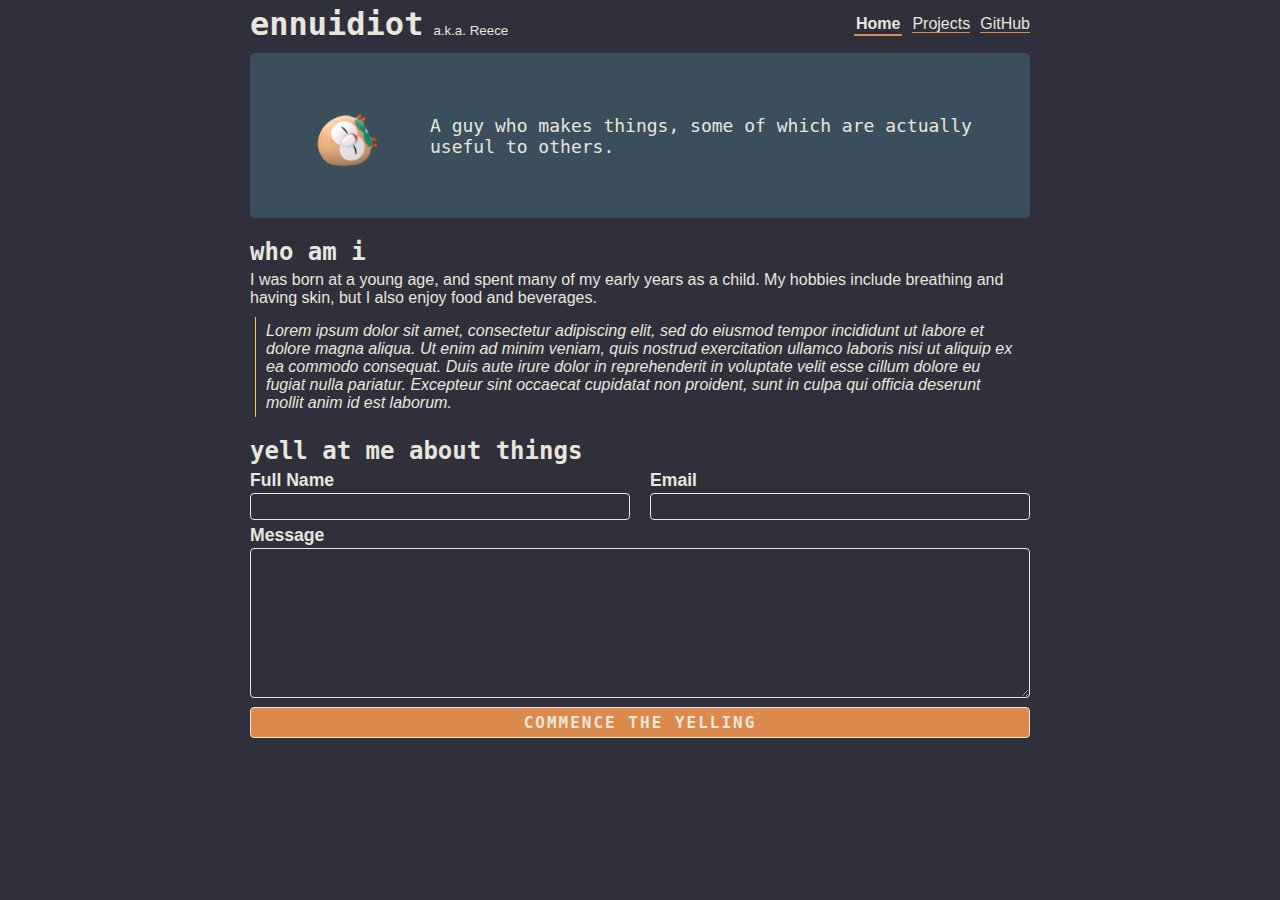
<file: index.html>
<!DOCTYPE html>
<html lang="en">
  <head>
    <meta charset="UTF-8" />
    <meta name="viewport" content="width=device-width, initial-scale=1.0" />
    <meta http-equiv="X-UA-Compatible" content="ie=edge" />
    <title>Home | ennuidiot</title>
    <link rel="stylesheet" href="style.css" />
    <script src="index.js"></script>
  </head>
  <body>
    <header>
      <section>
        <h1>ennuidiot</h1>
        <small>a.k.a. Reece</small>
      </section>
      <nav>
        <ul>
          <li>
            <a class="current" href="#">Home</a>
          </li>
          <li>
            <a href="projects.html">Projects</a>
          </li>
          <li>
            <a href="https://github.com/ennuidiot">GitHub</a>
          </li>
        </ul>
      </nav>
    </header>
    <main>
      <section class="hero">
        <img src="img/sleepy.gif" alt="A sleeping Pokemon called Rowlet, a beige owl with a white face, a green leafy bowtie and green under its wings"/>
        <p>
          A guy who makes things, some of which are actually useful to others.
        </p>
      </section>
      <section class="biography">
        <h2 class="lowercase">Who am I</h2>
        <p>
          I was born at a young age, and spent many of my early years as a
          child. My hobbies include breathing and having skin, but I also enjoy
          food and beverages.
        </p>
        <p class="quote">
          Lorem ipsum dolor sit amet, consectetur adipiscing elit, sed do
          eiusmod tempor incididunt ut labore et dolore magna aliqua. Ut enim ad
          minim veniam, quis nostrud exercitation ullamco laboris nisi ut
          aliquip ex ea commodo consequat. Duis aute irure dolor in
          reprehenderit in voluptate velit esse cillum dolore eu fugiat nulla
          pariatur. Excepteur sint occaecat cupidatat non proident, sunt in
          culpa qui officia deserunt mollit anim id est laborum.
        </p>
      </section>
      <section class="contact-form">
        <h2 class="lowercase">Yell at me about things</h2>
        <form>
          <div class="question-group">
            <div class="question">
              <label for="name">Full Name</label>
              <input type="text" id="name" />
            </div>
            <div class="question">
              <label for="email">Email</label>
              <input type="email" id="email" />
            </div>
          </div>
          <div class="question">
            <label for="message">Message</label>
            <textarea id="message"></textarea>
          </div>
          <div class="question">
            <input type="submit" id="submit" value="Commence The Yelling" />
          </div>
        </form>
      </section>
    </main>
    <footer></footer>
  </body>
</html>
</file>
<file: style.css>
/* CSS Reset */
html {
  box-sizing: border-box;
  font-size: 16px;
  color: var(--black);
  scroll-behavior: smooth;
}

*,
*:before,
*:after {
  box-sizing: inherit;
}

body {
  font-family: Calibri, sans-serif;
}

body,
h1,
h2,
h3,
h4,
h5,
h6,
p,
ol,
ul {
  margin: 0;
  padding: 0;
}

ol,
ul {
  list-style: none;
}

img {
  max-width: 100%;
  height: auto;
}

input,
button,
textarea,
select {
  font: inherit;
}

/* Actual stuff */
:root {
  --background: #30303c;
  --text: #e8e6de;
  --primary: #db8a4c;
  --secondary: #fdc84c;
  --tertiary: #3b4e5b;
  --tertiary-light: #5f8294;
}

html {
  background-color: var(--background);
  color: var(--text);
}

body {
  max-width: 800px;
  margin: 0 auto;
}

h1,
h2 {
  font-family: Consolas, monospace;
}

h2 {
  margin-bottom: 5px;
}

.lowercase {
  text-transform: lowercase;
}

/* Header */

header {
  display: flex;
  justify-content: space-between;
  align-items: center;
  padding: 5px 10px;
}

header nav ul,
header section {
  display: flex;
  align-items: baseline;
  gap: 10px;
}

header h1 {
  font-size: xx-large;
}

header nav a {
  text-decoration: none;
  border-bottom: 1px solid var(--primary);
  color: var(--text);
  transition: all 0.3s ease;
}

header nav a:hover, header nav a.current {
  padding-bottom: 2px;
  padding-left: 2px;
  padding-right: 2px;
  font-weight: bold;
  border-bottom-width: 2px;
}

/* Main */

main {
  margin: 0 10px;
}

/* Sections */

main > section {
  border-radius: 5px;
  margin-bottom: 20px;
  margin-top: 5px;
}

/* Hero */

section.hero {
  background-color: var(--tertiary);
  padding: 40px 40px;
  display: flex;
  align-items: center;
  column-gap: 40px;
}

section.hero img {
  height: 100px;
  clip-path: polygon(0px 15px,100px 15px,100px 100px, 0px 100px);
  margin-top: -15px;
}

section.hero p {
  font-size: large;
  font-family: Consolas, monospace;
}

/* Contact Form */

section.contact-form .question {
  margin-bottom: 5px;
}

.question-group {
  display: flex;
  gap: 20px;
}

.question-group .question {
  width: 100%;
}

.question label {
  cursor: pointer;
  font-weight: bold;
  font-size: 1.1em;
  margin-bottom: 2px;
}

.question input,
.question textarea,
.question label {
  display: inline-block;
}

.question input,
.question textarea {
  background-color: transparent;
  border: solid 1px var(--text);
  border-radius: 4px;
  width: 100%;
  padding: 5px;
  color: var(--text);
  font-family: Consolas, monospace;
  font-size: 0.8em;
}

.question textarea {
    min-height: 150px;
    resize: vertical;
}

.question input[type="submit"] {
  background-color: var(--primary);
  text-transform: uppercase;
  font-weight: bolder;
  letter-spacing: 2px;
  transition: all 0.3s ease;
  font-size: 1em;
}

@keyframes shake {
  10%,
  30%,
  50%,
  70%,
  90% {
    transform: translate3d(-1px, 0, 0);
  }

  0%,
  20%,
  40%,
  60%,
  80%,
  100% {
    transform: translate3d(1px, 0, 0);
  }
}

.question input[type="submit"]:hover {
  filter: contrast(150%);
  animation-name: shake;
  animation-duration: 0.3s;
  animation-iteration-count: infinite;
}

.question input:focus-visible,
.question textarea:focus-visible {
  border: solid 1px var(--secondary);
  outline: none;
  caret-color: var(--text);
}

/* Project */

.project {
  background-color: var(--tertiary);
  padding: 15px 20px;
  display: flex;
  align-items: center;
  column-gap: 15px;
  border-radius: 5px;
  margin-bottom: 20px;
  margin-top: 5px;
  text-decoration: none;
  color: var(--text);
  transition: all 0.3s ease;
  border-top: 5px solid var(--tertiary);
  border-bottom: 5px solid var(--tertiary);
}

.project:hover {
    border-top-color: var(--secondary)
}

.project .project-image {
  height: 100px;
    border-radius: 4px;
    background-color: var(--text);
}

.project .project-text {
    width: 100%;
}

/* Biography */

section.biography p {
  margin-bottom: 10px;
}

section.biography p.quote {
  padding: 5px 10px;
  margin-bottom: 0px;
  margin-left: 5px;
  border-left: 1px solid var(--secondary);
  font-style: italic;
}

section.biography p.quote em {
  font-style: normal;
}
</file>
